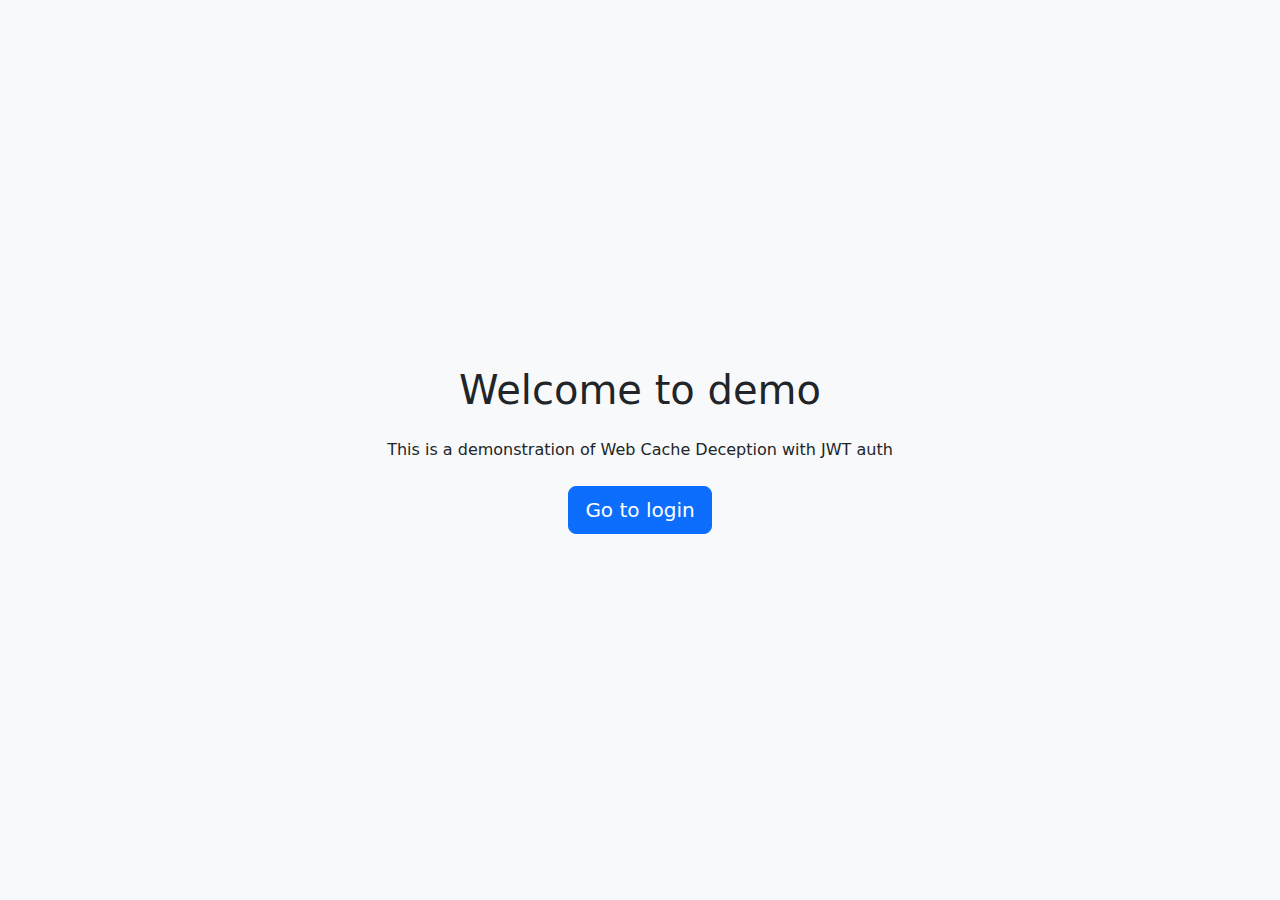
<file: templates/index.html>
<!DOCTYPE html>
<html lang="ru">
<head>
    <meta charset="UTF-8">
    <title>Home page</title>
    <meta name="viewport" content="width=device-width, initial-scale=1">
    <link href="https://cdn.jsdelivr.net/npm/bootstrap@5.3.0/dist/css/bootstrap.min.css" rel="stylesheet">
</head>
<body class="d-flex justify-content-center align-items-center vh-100 bg-light">
    <div class="text-center">
        <h1 class="mb-4">Welcome to demo</h1>
        <p class="mb-4">This is a demonstration of Web Cache Deception with JWT auth</p>
        <a href="{{ url_for('auth.login') }}" class="btn btn-primary btn-lg">Go to login</a>
    </div>
</body>
</html>
</file>
